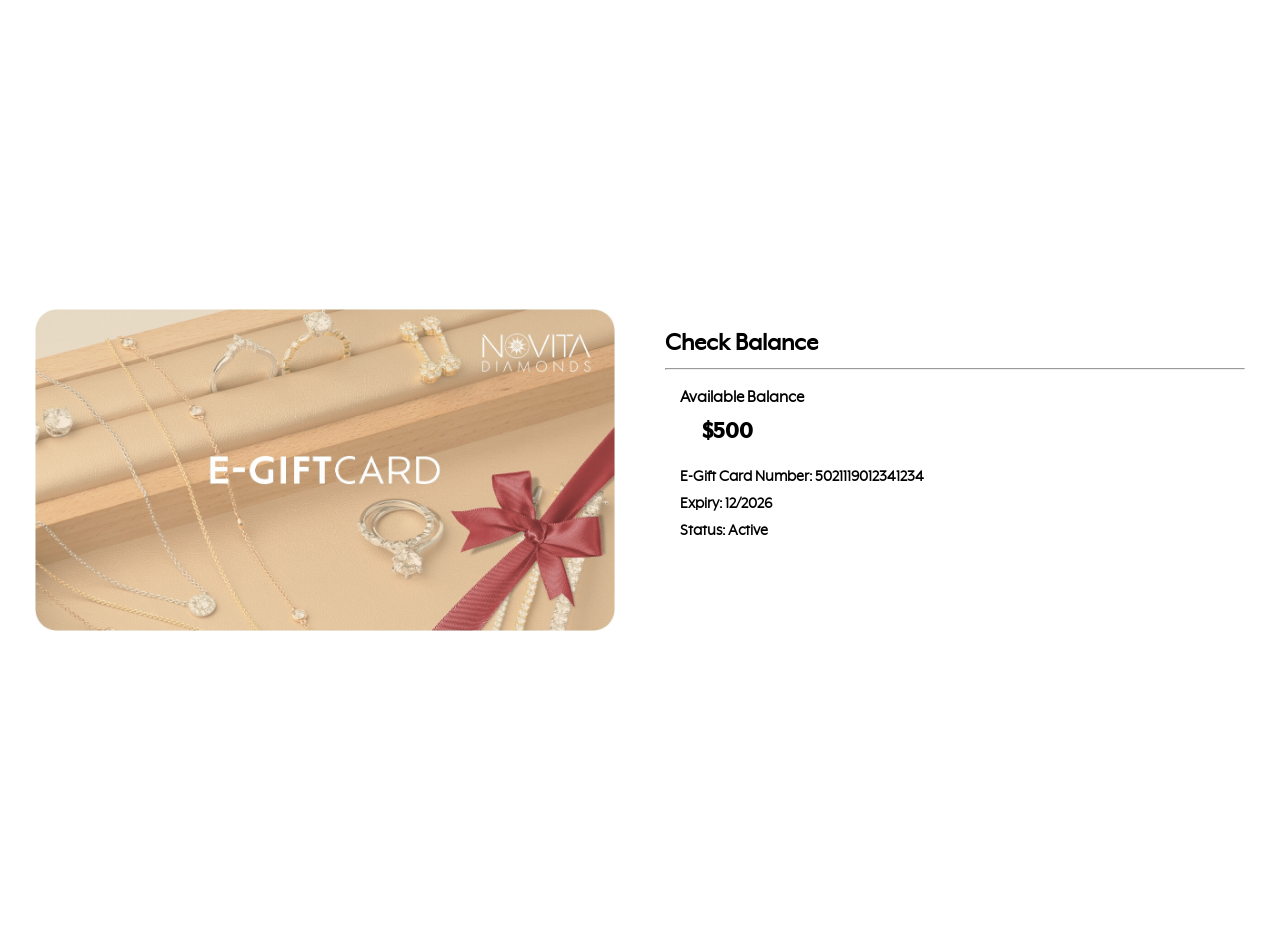
<file: balance2.html>
<!DOCTYPE html>
<html lang="en">
<head>
    <meta charset="UTF-8">
    <meta name="viewport" content="width=device-width, initial-scale=1.0">
    <title>Check Gift Card Balance</title>
    <link rel="stylesheet" href="./assets/style/balance2.css">
</head>
<body>
    <main>
        <section class="container">
            <div class="main-card">
                <div class="image-container">
                    <img src="./assets/images/02 card.jpg" alt="E-GIFTCARD">
                </div>
                <div class="form-container" id="form-container">
                    <div id="check-balance-form">
                        <h2>Check Balance</h2>
                        <hr>
                    </div>
                    <div class="balance-info" id="balance-info">
                        <h1>Available Balance</h1>
                        <p class="balance-amount">$500</p>
                        <p>E-Gift Card Number: 5021119012341234</p>
                        <p>Expiry: 12/2026</p>
                        <p>Status: Active</p>
                    </div>
                </div>
            </div>
        </section>
    </main>
    <script src="./assets/js/balance.js"></script>
</body>
</html>
</file>
<file: assets/style/balance2.css>
@font-face {
  font-family: "mreaves-bold";
  src: url("../fonts/MrEavesXLModOT-Bold.ttf") format("truetype");
}
@font-face {
  font-family: "mreaves-book";
  src: url("../fonts/MrEavesXLModOT-Book.ttf") format("truetype");
}
@font-face {
  font-family: "mreaves-light";
  src: url("../fonts/MrEavesXLModOT-Light.ttf") format("truetype");
}
@font-face {
  font-family: "mreaves-regular";
  src: url("../fonts/MrEavesXLModOT-Reg.ttf") format("truetype");
}
body {
  max-width: 1440px;
  font-family: "mreaves-regular";
  background-color: #fff;
  margin: auto;
  padding: 0;
}

hr {
  color: antiquewhite;
}

.container {
  display: flex;
  justify-content: center;
  align-items: center;
  height: 100vh;
  padding: 20px;
}

.main-card {
  display: grid;
  grid-template-columns: 1fr 1fr;
  gap: 20px;
  overflow: hidden;
  width: 100%;
}

.image-container {
  display: flex;
  align-items: center;
  justify-content: center;
  padding: 20px;
}
.image-container img {
  max-width: 100%;
  height: auto;
}

.form-container {
  padding: 20px;
}
.form-container h2 {
  font-family: mreaves-regular;
  font-size: 26px;
  margin-bottom: 10px;
}
.form-container .balance-info {
  font-family: mreaves-book;
  font-size: 17px;
  font-weight: bolder;
  margin-left: 15px;
  line-height: 10px;
}
.form-container .balance-info h1 {
  font-size: large;
  margin-top: 23px;
}
.form-container .balance-amount {
  margin-left: 22px;
  font-family: mreaves-bold;
  font-size: x-large;
  margin-bottom: 35px;
}

@media only screen and (max-width: 1440px) {
  .main-card {
    grid-template-columns: 1fr 1fr;
  }
  .form-container,
  .image-container {
    padding: 15px;
  }
}
@media only screen and (max-width: 991px) {
  .main-card {
    grid-template-columns: 1fr;
  }
  .form-container,
  .image-container {
    padding: 10px;
  }
}
@media only screen and (max-width: 767px) {
  .main-card {
    grid-template-columns: 1fr;
  }
  .form-container,
  .image-container {
    padding: 10px;
  }
}
@media only screen and (max-width: 375px) {
  .main-card {
    grid-template-columns: 1fr;
  }
  .form-container,
  .image-container {
    padding: 5px;
  }
}/*# sourceMappingURL=balance2.css.map */
</file>
